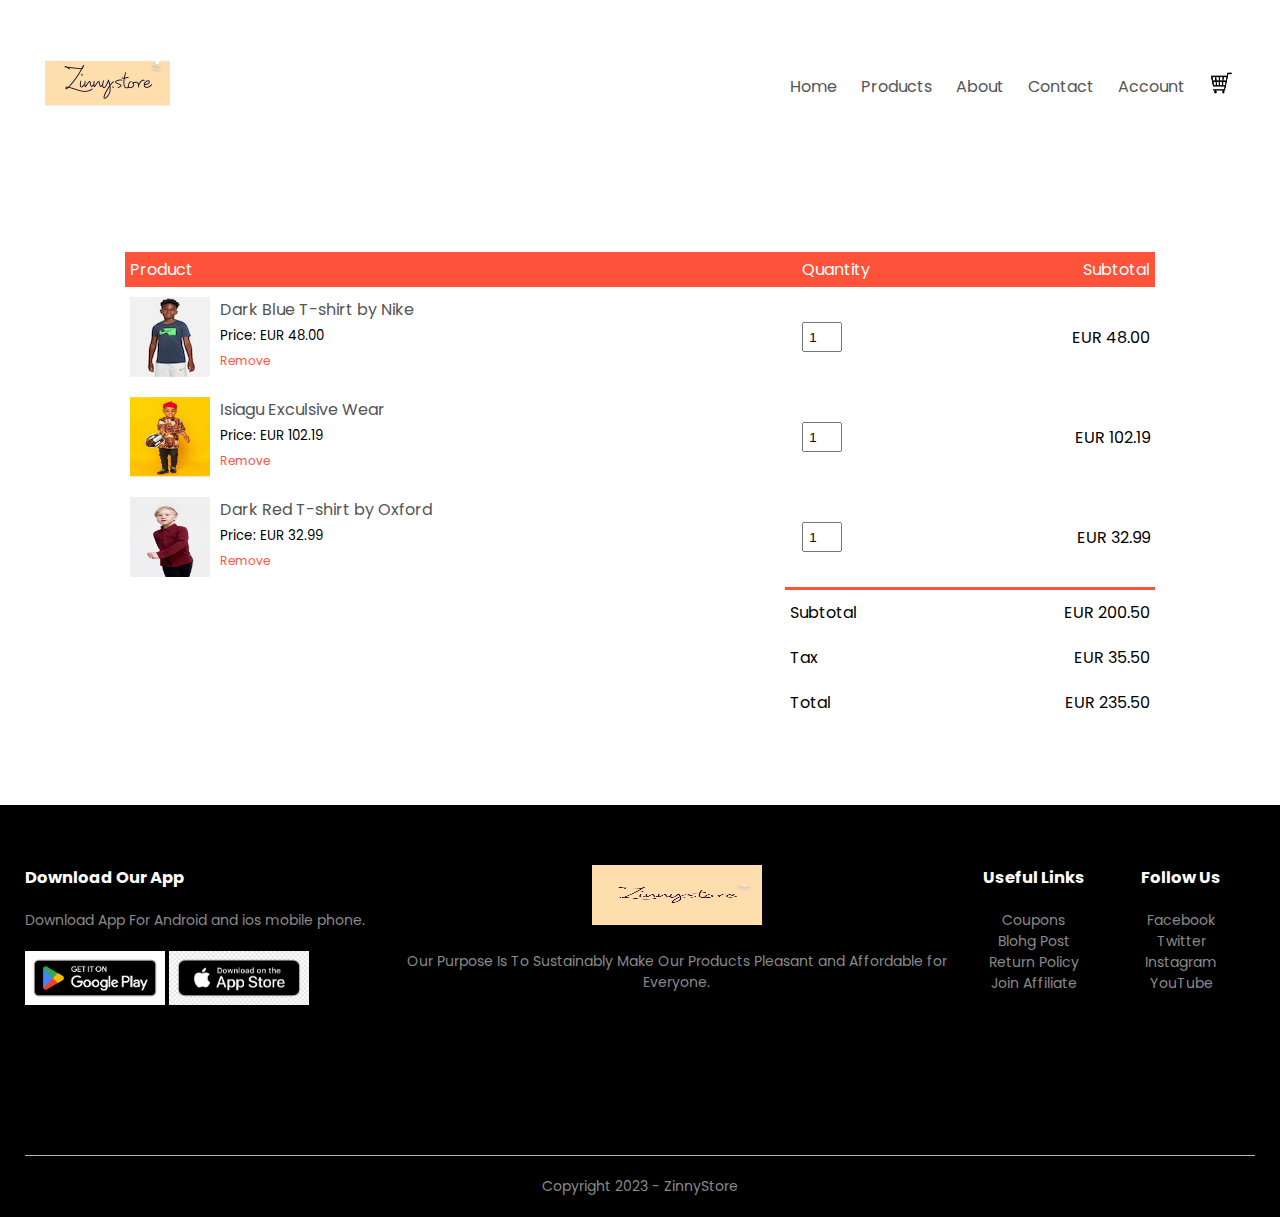
<file: cart.html>
<!DOCTYPE html>
<html lang="en">
<head>
  <meta charset="UTF-8">
  <meta http-equiv="X-UA-Compatible" content="IE=edge">
  <meta name="viewport" content="width=device-width, initial-scale=1.0">
  <title>Cart - ZinnyStore</title>
  <link rel="stylesheet" href="style.css">
  <link href="https://fonts.googleapis.com/css2?family=Poppins:wght@300;400;500;600;700&display=swap" rel="stylesheet">
  <link rel="stylesheet" href="https://stackpath.bootstrapcdn.com/font-awesome/4.7.0/css/font-awesome.min.css">
</head>
<body>

  <div class="container">
    <div class="navbar">
      <div class="logo">
        <a href="index.html"><img src="images/logo-2.png" width="125px"></a> 
      </div>
      <nav>
        <ul id="MenuItems">
          <li><a href="index.html">Home</a></li>
          <li><a href="products.html">Products</a></li>
          <li><a href="">About</a></li>
          <li><a href="">Contact</a></li>
          <li><a href="account.html">Account</a></li>
        </ul>
      </nav>
      <a href="cart.html"><img src="images/cart.png" width="30px" height="30px"></a>
      <img src="images/menu.png" class="menu-icon" onclick="menutoggle()">
    </div>
  </div>


<!-------- cart items details ------>
<div class="small-container cart-page">
  <table>
    <tr>
      <th>Product</th>
      <th>Quantity</th>
      <th>Subtotal</th>
    </tr>
    <tr>
      <td>
        <div class="cart-info">
          <img src="images/buy-2.jpg">
          <div>
            <p>Dark Blue T-shirt by Nike</p>
              <small>Price: EUR 48.00</small>
              <br>
              <a href="">Remove</a>
          </div>
        </div>
      </td>
      <td><input type="number" value="1"></td>
      <td>EUR 48.00</td>
    </tr>
    <tr>
      <td>
        <div class="cart-info">
          <img src="images/buy-4.jpg">
          <div>
            <p>Isiagu Exculsive Wear</p>
              <small>Price: EUR 102.19</small>
              <br>
              <a href="">Remove</a>
          </div>
        </div>
      </td>
      <td><input type="number" value="1"></td>
      <td>EUR 102.19</td>
    </tr>
    <tr>
      <td>
        <div class="cart-info">
          <img src="images/buy-3.jpg">
          <div>
            <p>Dark Red T-shirt by Oxford</p>
              <small>Price: EUR 32.99</small>
              <br>
              <a href="">Remove</a>
          </div>
        </div>
      </td>
      <td><input type="number" value="1"></td>
      <td>EUR 32.99</td>
    </tr>
  </table>

    <div class="total-price">
      <table>
        <tr>
          <td>Subtotal</td>
          <td>EUR 200.50</td>
        </tr>
        <tr>
          <td>Tax</td>
          <td>EUR 35.50</td>
        </tr>
        <tr>
          <td>Total</td>
          <td>EUR 235.50</td>
        </tr>
      </table>
    </div>


</div>


<!-------- footer ------>

<div class="footer">
    <div class="container">
      <div class="row">
        <div class="footer-col-1">
          <h3>Download Our App</h3>
          <p>Download App For Android and ios mobile phone.</p>
          <div class="add-logo">
            <img src="images/google-play.png">
            <img src="images/app-store.png">
          </div>
        </div>
        <div class="footer-col-2">
          <img src="images/logo2.png">
          <p>Our Purpose Is To Sustainably Make Our Products Pleasant and Affordable for Everyone.</p>
        </div>
        <div class="footer-col-3">
          <h3>Useful Links</h3>
          <ul>
            <li>Coupons</li>
            <li>Blohg Post</li>
            <li>Return Policy</li>
            <li>Join Affiliate</li>
          </ul>
        </div>
        <div class="footer-col-4">
          <h3>Follow Us</h3>
          <ul>
            <li>Facebook</li>
            <li>Twitter</li>
            <li>Instagram</li>
            <li>YouTube</li>
          </ul>
        </div>
      </div>
      <hr>
      <p class="copyright">Copyright 2023 - ZinnyStore</p>
    </div>
</div>


<!------------- js for toggle menu ------->
<script>
  var MenuItems = document.getElementById("MenuItems");
  MenuItems.style.maxHeight = "0px";
  function menutoggle(){
    if(MenuItems.style.maxHeight == "0px")
    {
      MenuItems.style.maxHeight = "200px";
    }
    else
    {
      MenuItems.style.maxHeight = "0px";
    }
  }
</script>

  
</body>
</html>
</file>
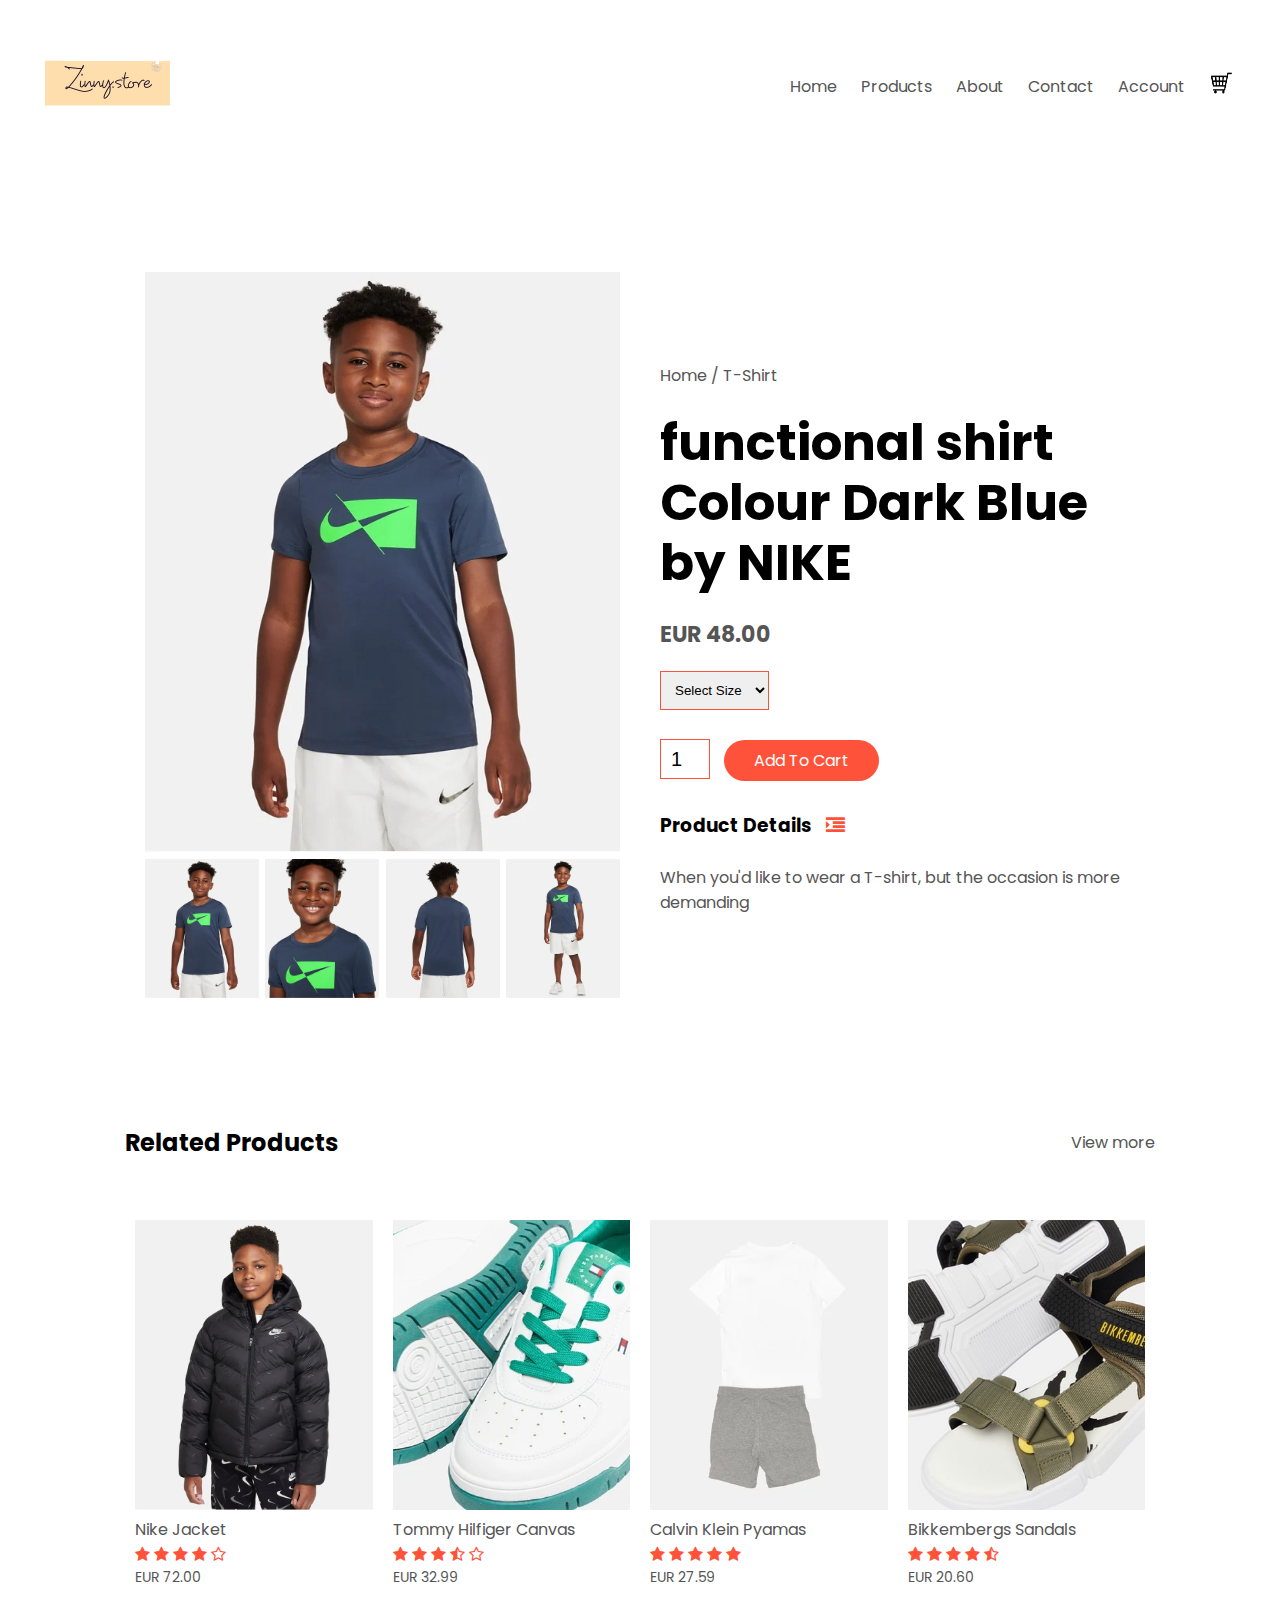
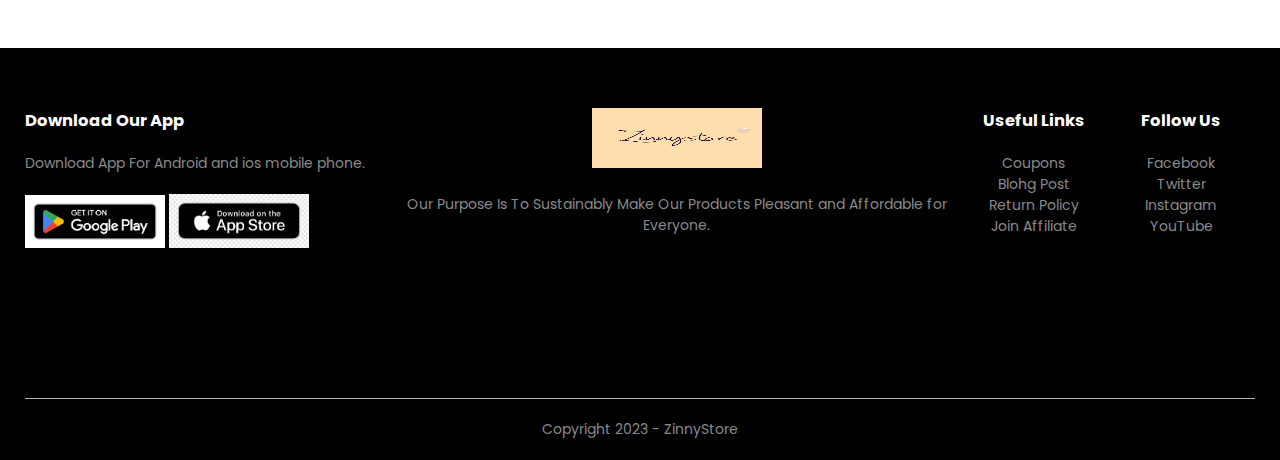
<file: product-details.html>
<!DOCTYPE html>
<html lang="en">
<head>
  <meta charset="UTF-8">
  <meta http-equiv="X-UA-Compatible" content="IE=edge">
  <meta name="viewport" content="width=device-width, initial-scale=1.0">
  <title>All Products - ZinnyStore</title>
  <link rel="stylesheet" href="style.css">
  <link href="https://fonts.googleapis.com/css2?family=Poppins:wght@300;400;500;600;700&display=swap" rel="stylesheet">
  <link rel="stylesheet" href="https://stackpath.bootstrapcdn.com/font-awesome/4.7.0/css/font-awesome.min.css">
</head>
<body>

  <div class="container">
    <div class="navbar">
      <div class="logo">
        <a href="index.html"><img src="images/logo-2.png" width="125px"></a> 
      </div>
      <nav>
        <ul id="MenuItems">
          <li><a href="index.html">Home</a></li>
          <li><a href="products.html">Products</a></li>
          <li><a href="">About</a></li>
          <li><a href="">Contact</a></li>
          <li><a href="account.html">Account</a></li>
        </ul>
      </nav>
      <a href="cart.html"><img src="images/cart.png" width="30px" height="30px"></a>
      <img src="images/menu.png" class="menu-icon" onclick="menutoggle()">
    </div>
  </div>


<!-------- single product details ------>


<div class="small-container single-product">
  <div class="row">
    <div class="col-2">
      <img src="images/gallery-1.jpg" width="100%" id="ProductImg">

      <div class="small-img-row">
          <div class="small-img-col">
              <img src="images/gallery-1.jpg" width="100%" class="small-img">
          </div>
          <div class="small-img-col">
            <img src="images/gallery-3.jpg" width="100%" class="small-img">
        </div>
        <div class="small-img-col">
          <img src="images/gallery-4.jpg" width="100%" class="small-img">
      </div>
      <div class="small-img-col">
        <img src="images/gallery-5.jpg" width="100%" class="small-img">
      </div>
    </div>
  </div>
    <div class="col-2">
      <p>Home / T-Shirt</p>
      <h1>functional shirt
        Colour Dark Blue by NIKE</h1>
      <h4>EUR 48.00</h4>
      <select>
        <option>Select Size</option>
        <option>1 YEAR</option>
        <option>2 YEARS</option>
        <option>3 YEARS</option>
        <option>4 YEARS</option>
        <option>5 YEARS</option>
      </select>
      <input type="number" value="1">
      <a href="" class="btn">Add To Cart</a>
      <h3>Product Details <i class="fa fa-indent"></i></h3>
      <br>
      <p>When you'd like to wear a T-shirt, but the occasion is more demanding</p>
    </div>
  </div>
</div>

<!---------title------>
  <div class="small-container">
      <div class="row row-2">
          <h2>Related Products</h2>
          <p>View more</p>
      </div>
  </div>

<!---------products----->
<div class="small-container">

    <div class="row">
      <div class="col-4">
        <img src="images/Nike1.png">
        <h4>Nike Jacket</h4>
        <div class="rating">
          <i class="fa fa-star"></i>
          <i class="fa fa-star"></i>
          <i class="fa fa-star"></i>
          <i class="fa fa-star"></i>
          <i class="fa fa-star-o"></i>
        </div>
        <p>EUR 72.00</p>
      </div>
      <div class="col-4">
        <img src="images/Tommy Hilfiger.png">
        <h4>Tommy Hilfiger Canvas</h4>
        <div class="rating">
          <i class="fa fa-star"></i>
          <i class="fa fa-star"></i>
          <i class="fa fa-star"></i>
          <i class="fa fa-star-half-o"></i>
          <i class="fa fa-star-o"></i>
        </div>
        <p>EUR 32.99</p>
      </div>
      <div class="col-4">
        <img src="images/Calvin Klein pyamas.png">
        <h4>Calvin Klein Pyamas</h4>
        <div class="rating">
          <i class="fa fa-star"></i>
          <i class="fa fa-star"></i>
          <i class="fa fa-star"></i>
          <i class="fa fa-star"></i>
          <i class="fa fa-star"></i>
        </div>
        <p>EUR 27.59</p>
      </div>
      <div class="col-4">
        <img src="images/Bikkembergs.png">
        <h4>Bikkembergs Sandals</h4>
        <div class="rating">
          <i class="fa fa-star"></i>
          <i class="fa fa-star"></i>
          <i class="fa fa-star"></i>
          <i class="fa fa-star"></i>
          <i class="fa fa-star-half-o"></i>
        </div>
        <p>EUR 20.60</p>
      </div>
    </div>
  </div>



<!-------- footer ------>

<div class="footer">
    <div class="container">
      <div class="row">
        <div class="footer-col-1">
          <h3>Download Our App</h3>
          <p>Download App For Android and ios mobile phone.</p>
          <div class="add-logo">
            <img src="images/google-play.png">
            <img src="images/app-store.png">
          </div>
        </div>
        <div class="footer-col-2">
          <img src="images/logo2.png">
          <p>Our Purpose Is To Sustainably Make Our Products Pleasant and Affordable for Everyone.</p>
        </div>
        <div class="footer-col-3">
          <h3>Useful Links</h3>
          <ul>
            <li>Coupons</li>
            <li>Blohg Post</li>
            <li>Return Policy</li>
            <li>Join Affiliate</li>
          </ul>
        </div>
        <div class="footer-col-4">
          <h3>Follow Us</h3>
          <ul>
            <li>Facebook</li>
            <li>Twitter</li>
            <li>Instagram</li>
            <li>YouTube</li>
          </ul>
        </div>
      </div>
      <hr>
      <p class="copyright">Copyright 2023 - ZinnyStore</p>
    </div>
</div>


<!------------- js for toggle menu ------->
<script>
  var MenuItems = document.getElementById("MenuItems");
  MenuItems.style.maxHeight = "0px";
  function menutoggle(){
    if(MenuItems.style.maxHeight == "0px")
    {
      MenuItems.style.maxHeight = "200px";
    }
    else
    {
      MenuItems.style.maxHeight = "0px";
    }
  }
</script>

<!------- js for product gallery ------->

<script>

  var ProductImg = document.getElementById("ProductImg");
  var SmallImg = document.getElementsByClassName("small-img");

  SmallImg[0].onclick =  function()
  {
    ProductImg.src = SmallImg[0].src;
  }
  SmallImg[1].onclick =  function()
  {
    ProductImg.src = SmallImg[1].src;
  }
  SmallImg[2].onclick =  function()
  {
    ProductImg.src = SmallImg[2].src;
  }
  SmallImg[3].onclick =  function()
  {
    ProductImg.src = SmallImg[3].src;
  }

</script>
  
</body>
</html>
</file>
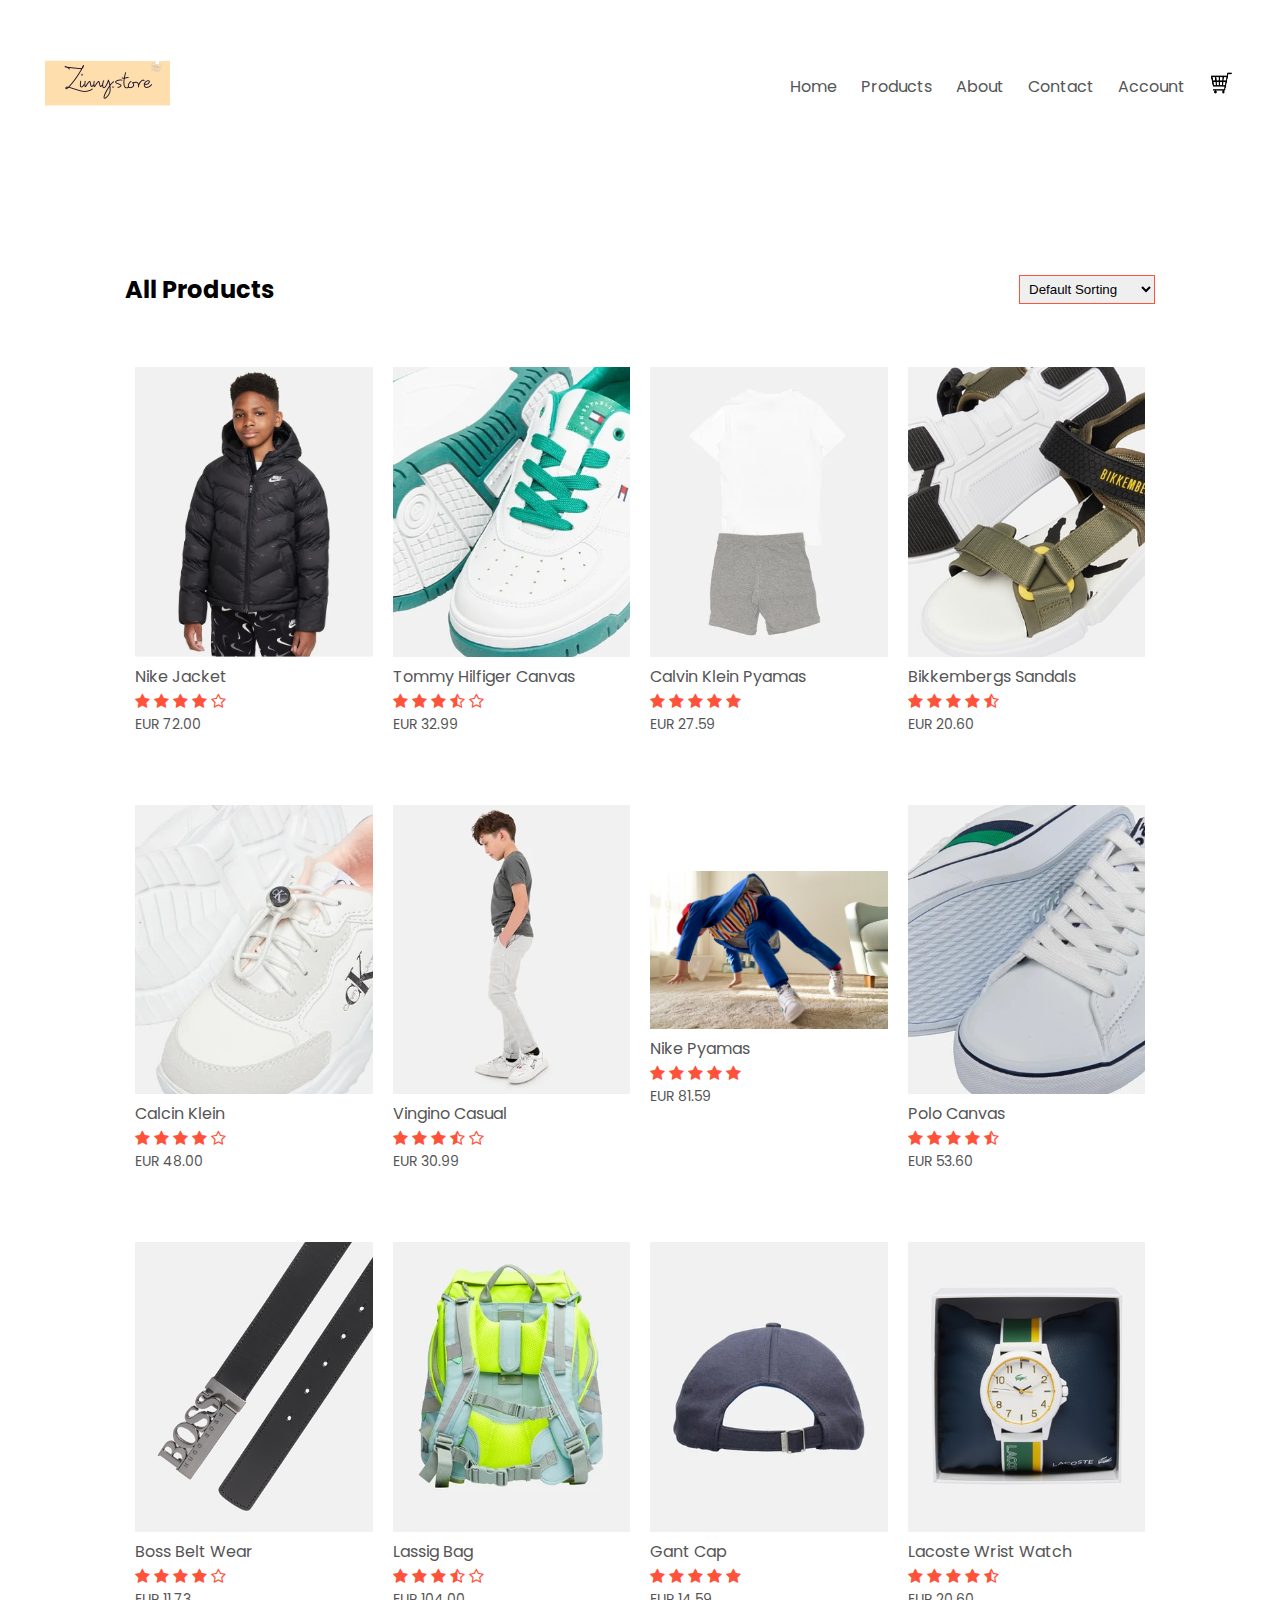
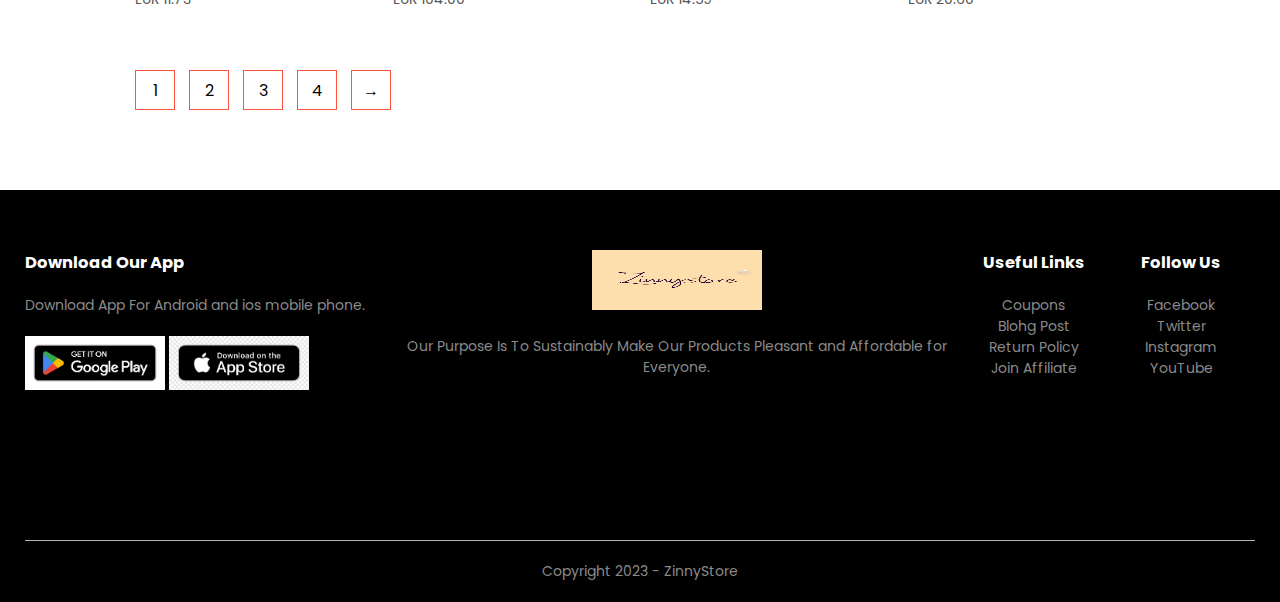
<file: products.html>
<!DOCTYPE html>
<html lang="en">
<head>
  <meta charset="UTF-8">
  <meta http-equiv="X-UA-Compatible" content="IE=edge">
  <meta name="viewport" content="width=device-width, initial-scale=1.0">
  <title>All Products - ZinnyStore</title>
  <link rel="stylesheet" href="style.css">
  <link href="https://fonts.googleapis.com/css2?family=Poppins:wght@300;400;500;600;700&display=swap" rel="stylesheet">
  <link rel="stylesheet" href="https://stackpath.bootstrapcdn.com/font-awesome/4.7.0/css/font-awesome.min.css">
</head>
<body>

  <div class="container">
    <div class="navbar">
      <div class="logo">
        <a href="index.html"><img src="images/logo-2.png" width="125px"></a> 
      </div>
      <nav>
        <ul id="MenuItems">
          <li><a href="index.html">Home</a></li>
          <li><a href="products.html">Products</a></li>
          <li><a href="">About</a></li>
          <li><a href="">Contact</a></li>
          <li><a href="account.html">Account</a></li>
        </ul>
      </nav>
      <a href="cart.html"><img src="images/cart.png" width="30px" height="30px"></a>
      <img src="images/menu.png" class="menu-icon" onclick="menutoggle()">
    </div>
  </div>


<div class="small-container">

  <div class="row row-2">
    <h2>All Products</h2>
    <select>
      <option>Default Sorting</option>
      <option>Sort by price</option>
      <option>Sort by popularity</option>
      <option>Sort by rating</option>
      <option>Sort by sale</option>
    </select>
  </div>

    <div class="row">
      <div class="col-4">
        <img src="images/Nike1.png">
        <h4>Nike Jacket</h4>
        <div class="rating">
          <i class="fa fa-star"></i>
          <i class="fa fa-star"></i>
          <i class="fa fa-star"></i>
          <i class="fa fa-star"></i>
          <i class="fa fa-star-o"></i>
        </div>
        <p>EUR 72.00</p>
      </div>
      <div class="col-4">
        <img src="images/Tommy Hilfiger.png">
        <h4>Tommy Hilfiger Canvas</h4>
        <div class="rating">
          <i class="fa fa-star"></i>
          <i class="fa fa-star"></i>
          <i class="fa fa-star"></i>
          <i class="fa fa-star-half-o"></i>
          <i class="fa fa-star-o"></i>
        </div>
        <p>EUR 32.99</p>
      </div>
      <div class="col-4">
        <img src="images/Calvin Klein pyamas.png">
        <h4>Calvin Klein Pyamas</h4>
        <div class="rating">
          <i class="fa fa-star"></i>
          <i class="fa fa-star"></i>
          <i class="fa fa-star"></i>
          <i class="fa fa-star"></i>
          <i class="fa fa-star"></i>
        </div>
        <p>EUR 27.59</p>
      </div>
      <div class="col-4">
        <img src="images/Bikkembergs.png">
        <h4>Bikkembergs Sandals</h4>
        <div class="rating">
          <i class="fa fa-star"></i>
          <i class="fa fa-star"></i>
          <i class="fa fa-star"></i>
          <i class="fa fa-star"></i>
          <i class="fa fa-star-half-o"></i>
        </div>
        <p>EUR 20.60</p>
      </div>
    </div>
    <div class="row">
      <div class="col-4">
        <img src="images/Calvin Klein Jeans1.png">
        <h4>Calcin Klein</h4>
        <div class="rating">
          <i class="fa fa-star"></i>
          <i class="fa fa-star"></i>
          <i class="fa fa-star"></i>
          <i class="fa fa-star"></i>
          <i class="fa fa-star-o"></i>
        </div>
        <p>EUR 48.00</p>
      </div>
      <div class="col-4">
        <img src="images/Vingino casual.png">
        <h4>Vingino Casual</h4>
        <div class="rating">
          <i class="fa fa-star"></i>
          <i class="fa fa-star"></i>
          <i class="fa fa-star"></i>
          <i class="fa fa-star-half-o"></i>
          <i class="fa fa-star-o"></i>
        </div>
        <p>EUR 30.99</p>
      </div>
      <div class="col-4">
        <img src="images/category1.jpg">
        <h4>Nike Pyamas</h4>
        <div class="rating">
          <i class="fa fa-star"></i>
          <i class="fa fa-star"></i>
          <i class="fa fa-star"></i>
          <i class="fa fa-star"></i>
          <i class="fa fa-star"></i>
        </div>
        <p>EUR 81.59</p>
      </div>
      <div class="col-4">
        <img src="images/Polo1.png">
        <h4>Polo Canvas</h4>
        <div class="rating">
          <i class="fa fa-star"></i>
          <i class="fa fa-star"></i>
          <i class="fa fa-star"></i>
          <i class="fa fa-star"></i>
          <i class="fa fa-star-half-o"></i>
        </div>
        <p>EUR 53.60</p>
      </div>
      <div class="row">
        <div class="col-4">
          <img src="images/Boss Belt.png">
          <h4>Boss Belt Wear</h4>
          <div class="rating">
            <i class="fa fa-star"></i>
            <i class="fa fa-star"></i>
            <i class="fa fa-star"></i>
            <i class="fa fa-star"></i>
            <i class="fa fa-star-o"></i>
          </div>
          <p>EUR 11.73</p>
        </div>
        <div class="col-4">
          <img src="images/Lassig bag.png">
          <h4>Lassig Bag</h4>
          <div class="rating">
            <i class="fa fa-star"></i>
            <i class="fa fa-star"></i>
            <i class="fa fa-star"></i>
            <i class="fa fa-star-half-o"></i>
            <i class="fa fa-star-o"></i>
          </div>
          <p>EUR 104.00</p>
        </div>
        <div class="col-4">
          <img src="images/Gant.png">
          <h4>Gant Cap</h4>
          <div class="rating">
            <i class="fa fa-star"></i>
            <i class="fa fa-star"></i>
            <i class="fa fa-star"></i>
            <i class="fa fa-star"></i>
            <i class="fa fa-star"></i>
          </div>
          <p>EUR 14.59</p>
        </div>
        <div class="col-4">
          <img src="images/Lacoste.png">
          <h4>Lacoste Wrist Watch</h4>
          <div class="rating">
            <i class="fa fa-star"></i>
            <i class="fa fa-star"></i>
            <i class="fa fa-star"></i>
            <i class="fa fa-star"></i>
            <i class="fa fa-star-half-o"></i>
          </div>
          <p>EUR 20.60</p>
        </div>
      </div>
    </div>
    <div class="page-btn">
      <span>1</span>
      <span>2</span>
      <span>3</span>
      <span>4</span>
      <span>&#8594;</span>
    </div>
    
</div>



<!-------- footer ------>
<div class="footer">
    <div class="container">
      <div class="row">
        <div class="footer-col-1">
          <h3>Download Our App</h3>
          <p>Download App For Android and ios mobile phone.</p>
          <div class="add-logo">
            <img src="images/google-play.png">
            <img src="images/app-store.png">
          </div>
        </div>
        <div class="footer-col-2">
          <img src="images/logo2.png">
          <p>Our Purpose Is To Sustainably Make Our Products Pleasant and Affordable for Everyone.</p>
        </div>
        <div class="footer-col-3">
          <h3>Useful Links</h3>
          <ul>
            <li>Coupons</li>
            <li>Blohg Post</li>
            <li>Return Policy</li>
            <li>Join Affiliate</li>
          </ul>
        </div>
        <div class="footer-col-4">
          <h3>Follow Us</h3>
          <ul>
            <li>Facebook</li>
            <li>Twitter</li>
            <li>Instagram</li>
            <li>YouTube</li>
          </ul>
        </div>
      </div>
      <hr>
      <p class="copyright">Copyright 2023 - ZinnyStore</p>
    </div>
</div>

<script>
  var MenuItems = document.getElementById("MenuItems");
  MenuItems.style.maxHeight = "0px";
  function menutoggle(){
    if(MenuItems.style.maxHeight == "0px")
    {
      MenuItems.style.maxHeight = "200px";
    }
    else
    {
      MenuItems.style.maxHeight = "0px";
    }
  }
</script>
  
</body>
</html>
</file>
<file: style.css>
*{
margin: 0;
padding: 0;
box-sizing: border-box;
}
body{
  font-family: 'Poppins', sans-serif;
}

.navbar{
  display: flex;
  align-items: center;
  padding: 20px;
}
nav{
  flex: 1;
  text-align: right;
}
nav ul{
  display: inline-block;
  list-style-type: none;
}
nav ul li{
  display: inline-block;
  margin-right: 20px;
}
a{
  text-decoration: none;
  color: #555;
}
p{
  color: #555;
}
.container{
  max-width: 1300px;
  margin: auto;
  padding-left: 25px;
  padding-right: 25px;
}
.row{
  display: flex;
  align-items: center;
  flex-wrap: wrap;
  justify-content: space-around;
}
.col-2{
  flex-basis: 50%;
  min-width: 300px;
}
.col-2 img{
  max-width: 100%;
  padding: 50px  0;
}
.col-2 h1{
  font-size: 50px;
  line-height: 60px;
  margin: 25px 0;
}

.btn{
  display: inline-block;
  background: #ff523b;
  color: #fff;
  padding: 8px 30px;
  margin: 30px 0;
  border-radius: 30px;
  transition: background 0.5s;
}
.btn:hover{
  background: #563434;
}
.header{
  background: radial-gradient(#fff,#ffd6d6);
}
.header .row{
  margin-top: 70px;
}

.categories{
  margin: 70px;

}
.col-3{
  flex-basis: 30%;
  min-width: 250px;
  margin-bottom: 30px;
}
.col-3 img{
  width: 100%;
}
.small-container{
  max-width: 1080px;
  margin: auto;
  padding-left: 25px;
  padding-right: 25px ;
}
.col-4{
  flex-basis: 25%;
  padding: 10px;
  min-width: 200px;
  margin-bottom: 50px;
  transition: transform 0.5s;
}
.col-4 img{
  width: 100%;
}
.title{
  text-align: center;
  margin: 0 auto 80px;
  position: relative;
  line-height: 60px;
  color: #555;
}
.title::after{
  content: '';
  background: #ff523b;
  width: 80px;
  height: 5px;
  border-radius: 5px;
  position: absolute;
  bottom: 0;
  left: 50%;
  transform: translateX(-50%);
}
h4{
  color: #555;
  font-weight: normal;
}
.col-4 p{
  font-size:14px ;
}
.rating .fa{
  color:#ff523b;
}
.col-4:hover{
  transform: translateY(-5px);
}

/*---- offer ------*/
.offer{
  background: radial-gradient(#fff,#ffd6d6);
  margin-top: 80px;
  padding: 30px 0;
}
.col-2 .offer-img{
  padding: 50px;
}
.small{
  color: #555;
}

/*------ testimonial ------*/

.testimonial{
  padding-top: 100px;
}
.testimonial .col-3{
  text-align: center;
  padding: 40px 20px;
  box-shadow: 0 0 20px 0px rgba(0,0,0,0.1);
  cursor: pointer;
  transition: transform 0.5s;
}
.testimonial .col-3 img{
  width: 50px;
  margin-top: 20px;
  border-radius: 50%;
}
.testimonial .col-3:hover{
  transform: translateY(-10px);
}
.fa.fa-quote-left{
  font-size: 34px;
  color: #ff523b;
}
.col-3 p{
  font-size: 12px;
  margin: 12px 0;
  color: #777;
}
.testimonial .col-3 h3{
  font-weight: 600;
  color: #555;
  font-size: 16px;
}

/*-------- brands --------*/

.brands{
  margin: 100px auto;
}
.col-5{
  width: 160px;
}
.col-5 img{
  width: 100%;
  cursor: pointer;
  filter: grayscale(100%);
}
.col-5 img:hover{
  filter: grayscale(0);
}

/*------ footer-----*/
.footer{
  background: #000;
  color: #8a8a8a;
  font-size: 14px;
  padding: 60px 0 20px;
}
.footer p{
  color: #8a8a8a;
}
.footer h3{
  color: #fff;
  margin-bottom: 20px;
}
.footer-col-1, .footer-col-2, .footer-col-3, .footer-col-4{
  min-height: 250px;
  margin-bottom: 20px;
}
.footer-col-1{
  flex-basis: 30%;
}
.footer-col-2{
  flex: 1;
  text-align: center;
}
.footer-col-2 img{
  width: 170px;
  height: 60px;
  margin-bottom: 20px;
}
.footer-col-3, .footer-col-4{
  flex-basis: 12%;
  text-align: center;
}
ul{
  list-style-type: none;
}

.add-logo{
  margin-top: 20px;
}
.add-logo img{
  width: 140px;
}

.footer hr{
  border: none;
  background: #b5b5b5;
  height: 1px;
  margin: 20px 0;
}
.copyright{
  text-align: center;
}

.menu-icon{
  width: 28px;
  margin-left: 20px;
  display: none;
}
/*------ media query for menu ---------*/
@media only screen and (max-width: 800px){
    nav ul{
      position: absolute;
      top: 70px;
      left: 0;
      background: #333;
      width: 100px;
      overflow: hidden;
      transition: max-height 0.5s;
    }
    nav ul li{
      display: block;
      margin-right: 50px;
      margin-top: 10px;
      margin-bottom: 10px;
    }
    nav ul li a{
      color: #fff;
    }
    .menu-icon{
      display: block;
      cursor: pointer;
    }

}
/*------ all products page ---------*/

.row-2{
  justify-content: space-between;
  margin: 100px auto 50px;
}
select{
  border: 1px solid #ff523b;
  padding: 5px;
}

select:focus{
  outline: none;
}

.page-btn{
  margin: 0 auto 80px;
}
.page-btn span{
  display: inline-block;
  border: 1px solid #ff523b;
  margin-left: 10px;
  width: 40px;
  height: 40px;
  text-align: center;
  line-height: 40px;
  cursor: pointer;
}
.page-btn span:hover{
  background: #ff523b;
  color: #fff;
}



/*------ single products details ---------*/

.single-product{
  margin-top: 80px;
}
.single-product .col-2 img{
  padding: 0;
}
.single-product .col-2{
  padding: 20px;
}
.single-product h4{
  margin: 20px 0;
  font-size: 22px;
  font-weight: bold;
}
.single-product select{
  display: block;
  padding: 10px;
  margin-top: 20px;
}
.single-product input{
  width: 50px;
  height: 40px;
  padding-left: 10px;
  font-size: 20px;
  margin-right: 10px;
  border: 1px solid #ff523b;
}
input:focus{
  outline: none;
}
.single-product .fa{
    color: #ff523b;
    margin-left: 10px;
}
.small-img-row{
  display: flex;
  justify-content: space-between;
}
.small-img-col{
  flex-basis: 24%;
  cursor: pointer;
}

/*-------- cart items details ------*/

.cart-page{
  margin: 80px auto;
}
 table{
  width: 100%;
  border-collapse: collapse;
 }
 .cart-info{
  display: flex;
  flex-wrap: wrap;
 }
 th{
  text-align: left;
  padding: 5px;
  color: #fff;
  background: #ff523b;
  font-weight: normal;
 }
 td{
  padding: 10px 5px;
 }
 td input{
  width: 40px;
  height: 30px;
  padding: 5px;
 }
 td a{
  color: #ff523b;
  font-size: 12px;
}
 td img{
  width: 80px;
  height: 80px;
  margin-right: 10px;
}

.total-price{
  display: flex;
  justify-content: flex-end;
}
.total-price table{
  border-top: 3px solid #ff523b;
  width: 100%;
  max-width: 370px;
}
td:last-child{
  text-align: right;
}
th:last-child{
  text-align: right;
}

/*------ account page ---------*/

.account-page{
  padding: 50px 0;
  background: radial-gradient(#fff,#ffd6d6);
}
.form-container{
  background: #fff;
  width: 300px;
  height: 400px;
  position: relative;
  text-align: center;
  padding: 20px 0;
  margin: auto;
  box-shadow: 0 0 20px 0px rgba(0,0,0,0.1);
  overflow: hidden;
}
.form-container span{
  font-weight: bold;
  padding: 0 10px;
  color: #555;
  cursor: pointer;
  width: 100px;
  display: inline-block;
}
.form-btn{
  display: inline-block;
}
.form-container form{
  max-width: 300px;
  padding: 0 20px;
  position: absolute;
  top: 130px;
  transition: transform 1s;
}
form input{
  width: 100%;
  height: 30px;
  margin: 10px 0;
  padding: 0 10px;
  border: 1px solid #ccc;
}
form .btn{
  width: 100%;
  border: none;
  cursor: pointer;
  margin: 10px 0;
}
form .btn:focus{
  outline: none;
}
#LoginForm{
  left: -300px;
}
#RegForm{
  left: 0;
}
form a{
  font-size: 12px;
}

#Indicator{
  width: 100px;
  border: none;
  background: #ff523b;
  height: 3px;
  margin-top: 8px;
  transform: translateX(100px);
  transition: transform 1s;
}








/*------ media query for less than 600 screen size ---------*/

@media only screen and (max-width: 600px){
  .row{
    text-align: center;
  }
  .col-2, .col-3, .col-4{
    flex-basis: 100%;
  }
  .single-product .row{
    text-align: left;
  }
  .single-product .col-2{
    padding: 20px 0;
  }
  .single-product h1{
    font-size: 26px;
    line-height: 32px;
  }
  .cart-info p{
    display: none;
  }
}
</file>
